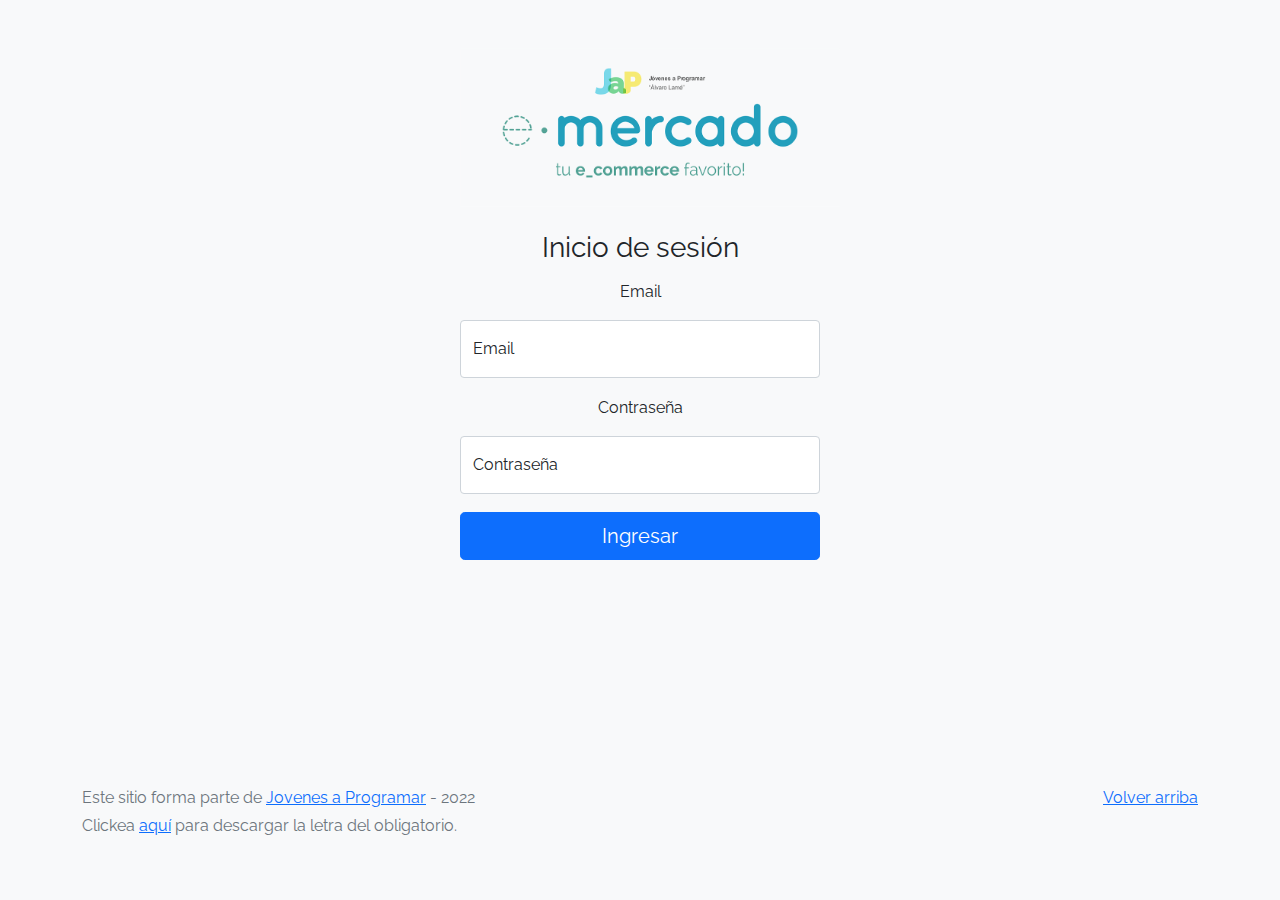
<file: index.html>
<!DOCTYPE html>
<html lang="es">

<head>
  <meta http-equiv="Content-Type" content="text/html; charset=UTF-8">
  <meta name="viewport" content="width=device-width, initial-scale=1, shrink-to-fit=no">
  <title>eMercado - Todo lo que busques está aquí</title>

  <link href="https://fonts.googleapis.com/css?family=Raleway:300,300i,400,400i,700,700i,900,900i" rel="stylesheet">
  <link href="css/bootstrap.min.css" rel="stylesheet">
  <link href="css/styles.css" rel="stylesheet">
</head>

<body>
  <nav class="navbar navbar-expand-lg navbar-dark bg-dark p-1">
    <div class="container">
      <button class="navbar-toggler" type="button" data-bs-toggle="collapse" data-bs-target="#navbarNav"
        aria-controls="navbarNav" aria-expanded="false" aria-label="Toggle navigation">
        <span class="navbar-toggler-icon"></span>
      </button>
      <div class="collapse navbar-collapse" id="navbarNav">
        <ul class="navbar-nav w-100 justify-content-between">
          <li class="nav-item">
            <a class="nav-link active" href="index.html">Inicio</a>
          </li>
          <li class="nav-item">
            <a class="nav-link" href="categories.html">Categorías</a>
          </li>
          <li class="nav-item">
            <a class="nav-link" href="sell.html">Vender</a>
          </li>
          <div class="dropdown">
            <button class="btn btn-secondary dropdown-toggle" type="button" id="dropdownMenuButton1" data-bs-toggle="dropdown" aria-expanded="false">
              <span id="usuario"></span>
            </button>
            <ul class="dropdown-menu" aria-labelledby="dropdownMenuButton1" id="desplegable">
              <li class="divmargin"><a class="dropdown-item" href="cart.html">Mi Carrito</a></li>
              <li class="divmargin"><a class="dropdown-item" href="my-profile.html">Mi Perfil</a></li>
              <li class="divmargin">
                <a href="#" id="usuario"></a>
                <button class="btn btn-danger btnExit" id="Exit">Cerrar Sesión</button>
          </li>
        </ul>
      </div>
    </div>
  </nav>
  <main>
    <div class="jumbotron text-center"></div>
    <div class="album py-5 bg-light">
      <div class="container">
        <div class="row">
          <div class="col-md-4">
            <div class="card mb-4 shadow-sm custom-card cursor-active" id="autos">
              <img class="bd-placeholder-img card-img-top" src="img/cars_index.jpg"
                alt="Imgagen representativa de la categoría 'Autos'">
              <h3 class="m-3">Autos</h3>
              <div class="card-body">
                <p class="card-text">Los mejores precios en autos 0 kilómetro, de alta y media gama.</p>
              </div>
            </div>
          </div>
          <div class="col-md-4">
            <div class="card mb-4 shadow-sm custom-card cursor-active" id="juguetes">
              <img class="bd-placeholder-img card-img-top" src="img/toys_index.jpg"
                alt="Imgagen representativa de la categoría 'Juguetes'">
              <h3 class="m-3">Juguetes</h3>
              <div class="card-body">
                <p class="card-text">Encuentra aquí los mejores precios para niños/as de cualquier edad.</p>
              </div>
            </div>
          </div>
          <div class="col-md-4">
            <div class="card mb-4 shadow-sm custom-card cursor-active" id="muebles">
              <img class="bd-placeholder-img card-img-top" src="img/furniture_index.jpg"
                alt="Imgagen representativa de la categoría 'Muebles'">
              <h3 class="m-3">Muebles</h3>
              <div class="card-body">
                <p class="card-text">Muebles antiguos, nuevos y para ser armados por uno mismo.</p>
              </div>
            </div>
          </div>
        </div>
        <div class="row">
          <a class="btn btn-light btn-lg btn-block" href="categories.html">Y mucho más!</a>
        </div>
      </div>
    </div>
  </main>
  <footer class="text-muted">
    <div class="container">
      <p class="float-end">
        <a href="#">Volver arriba</a>
      </p>
      <p>Este sitio forma parte de <a href="https://jovenesaprogramar.edu.uy/" target="_blank">Jovenes a Programar</a> -
        2022</p>
      <p>Clickea <a target="_blank" href="Letra.pdf">aquí</a> para descargar la letra del obligatorio.</p>
    </div>
  </footer>
  <script src="js/bootstrap.bundle.min.js"></script>
  <script src="js/index.js"></script>
  <script src="js/init.js"></script>
</body>

</html>
</file>
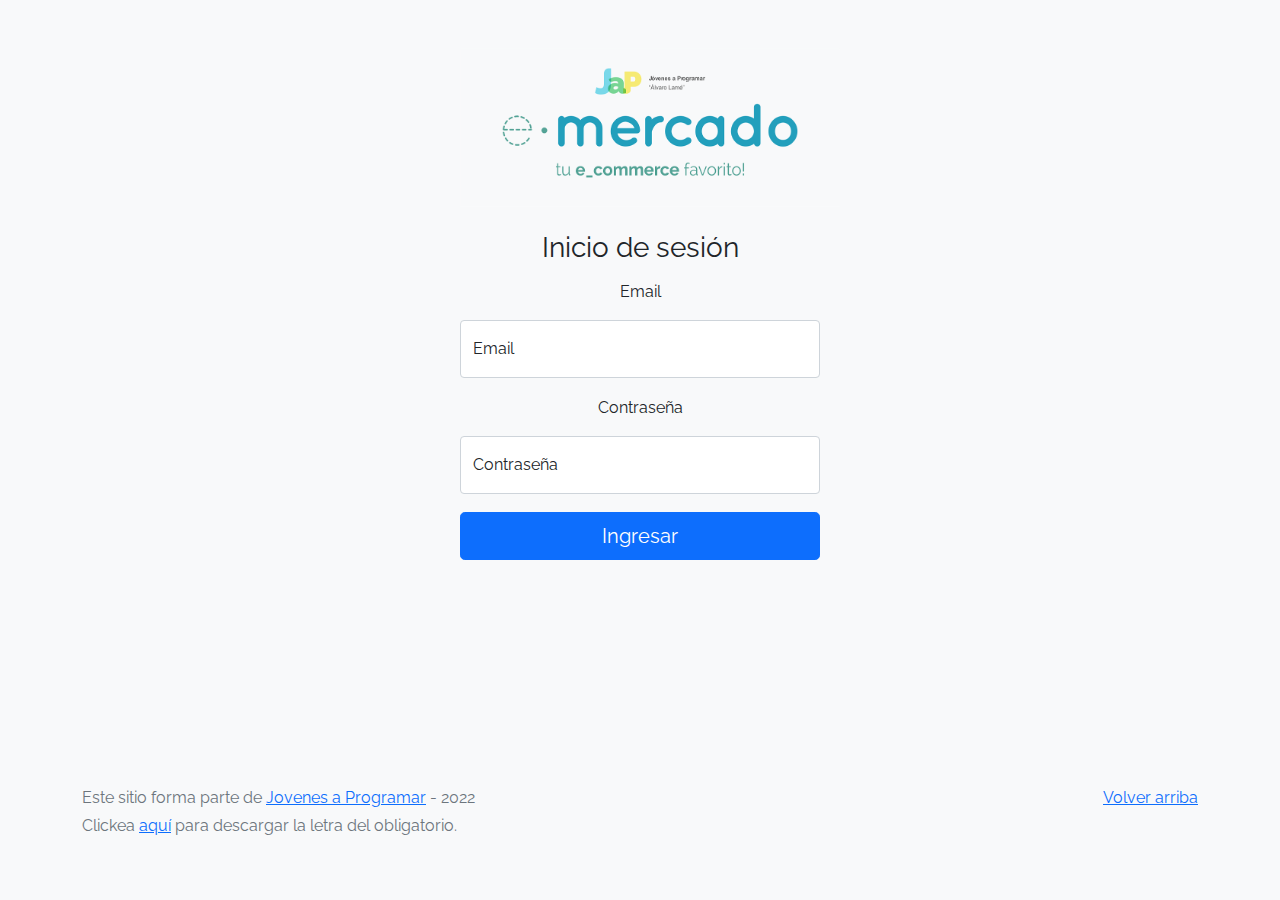
<file: cart.html>
<!DOCTYPE html>
<html lang="es">

<head>
  <meta http-equiv="Content-Type" content="text/html; charset=UTF-8">
  <meta name="viewport" content="width=device-width, initial-scale=1, shrink-to-fit=no">
  <title>eMercado - Todo lo que busques está aquí</title>
  <link href="https://fonts.googleapis.com/css?family=Raleway:300,300i,400,400i,700,700i,900,900i" rel="stylesheet">
  <link href="css/bootstrap.min.css" rel="stylesheet">
  <link href="css/font-awesome.min.css" rel="stylesheet">
  <link href="css/styles.css" rel="stylesheet">
  <script src="js/sweetalert2.all.min.js"></script>






</head>

<body>
  <nav class="navbar navbar-expand-lg navbar-dark bg-dark p-1">
    <div class="container">
      <button class="navbar-toggler" type="button" data-bs-toggle="collapse" data-bs-target="#navbarNav"
        aria-controls="navbarNav" aria-expanded="false" aria-label="Toggle navigation">
        <span class="navbar-toggler-icon"></span>
      </button>
      <div class="collapse navbar-collapse" id="navbarNav">
        <ul class="navbar-nav w-100 justify-content-between">
          <li class="nav-item">
            <a class="nav-link" href="index.html">Inicio</a>
          </li>
          <li class="nav-item">
            <a class="nav-link" href="categories.html">Categorías</a>
          </li>
          <li class="nav-item">
            <a class="nav-link" href="sell.html">Vender</a>
          </li>
          <li class="nav-item">
          </li>
          <div class="dropdown">
            <button class="btn btn-secondary dropdown-toggle" type="button" id="dropdownMenuButton1" data-bs-toggle="dropdown" aria-expanded="false">
              <span id="usuario"></span>
            </button>
            <ul class="dropdown-menu" aria-labelledby="dropdownMenuButton1" id="desplegable">
              <li class="divmargin"><a class="dropdown-item" href="cart.html">Mi Carrito</a></li>
              <li class="divmargin"><a class="dropdown-item" href="my-profile.html">Mi Perfil</a></li>
              <li class="divmargin">
                <a href="#" id="usuario"></a>
                <button class="btn btn-danger btnExit" id="Exit">Cerrar Sesión</button>
          </li>
        </ul>
      </div>
    </div>
  </nav>
  <main>
    <div id="carrito">

    </div>
  </main>
  <footer class="text-muted">
    <div class="container">
      <p class="float-end">
        <a href="#">Volver arriba</a>
      </p>
      <p>Este sitio forma parte de <a href="https://jovenesaprogramar.edu.uy/" target="_blank">Jovenes a Programar</a> -
        2022</p>
      <p>Clickea <a target="_blank" href="Letra.pdf">aquí</a> para descargar la letra del obligatorio.</p>
    </div>
  </footer>
  <div id="spinner-wrapper">
    <div class="lds-ring">
      <div></div>
      <div></div>
      <div></div>
      <div></div>
    </div>
  </div>
  <script src="js/bootstrap.bundle.min.js"></script>
  <script src="js/init.js"></script>
  <script src="js/cart.js"></script>
</body>

</html>
</file>
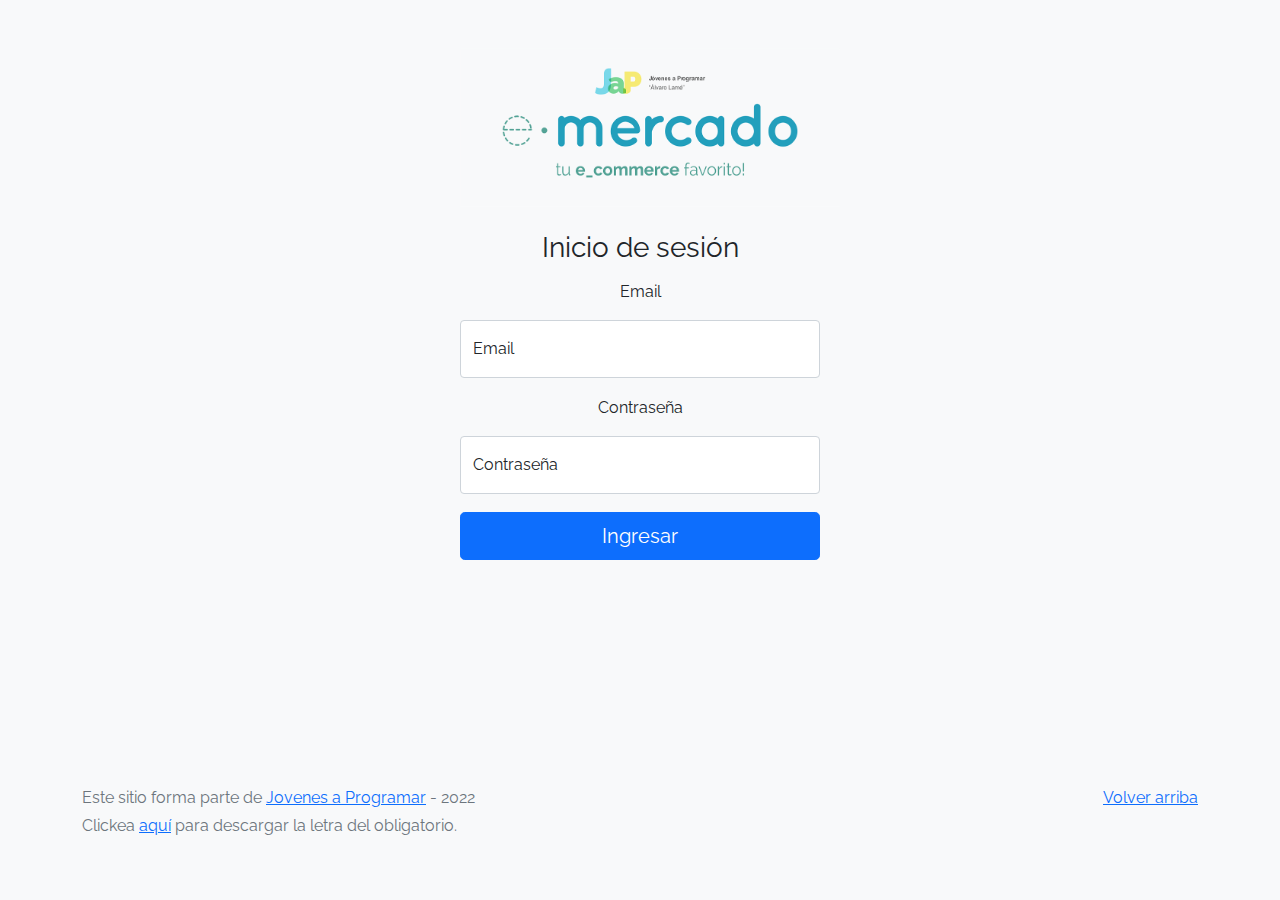
<file: categories.html>
<!DOCTYPE html>
<html lang="es">

<head>
  <meta http-equiv="Content-Type" content="text/html; charset=UTF-8">
  <meta name="viewport" content="width=device-width, initial-scale=1, shrink-to-fit=no">
  <title>eMercado - Todo lo que busques está aquí</title>

  <link href="https://fonts.googleapis.com/css?family=Raleway:300,300i,400,400i,700,700i,900,900i" rel="stylesheet">
  <link href="css/font-awesome.min.css" rel="stylesheet">
  <link href="css/bootstrap.min.css" rel="stylesheet">
  <link href="css/styles.css" rel="stylesheet">
</head>

<body>
  <nav class="navbar navbar-expand-lg navbar-dark bg-dark p-1">
    <div class="container">
      <button class="navbar-toggler" type="button" data-bs-toggle="collapse" data-bs-target="#navbarNav"
        aria-controls="navbarNav" aria-expanded="false" aria-label="Toggle navigation">
        <span class="navbar-toggler-icon"></span>
      </button>
      <div class="collapse navbar-collapse" id="navbarNav">
        <ul class="navbar-nav w-100 justify-content-between">
          <li class="nav-item">
            <a class="nav-link" href="index.html">Inicio</a>
          </li>
          <li class="nav-item">
            <a class="nav-link active" href="categories.html">Categorías</a>
          </li>
          <li class="nav-item">
            <a class="nav-link" href="sell.html">Vender</a>
          </li>
          <div class="dropdown">
            <button class="btn btn-secondary dropdown-toggle" type="button" id="dropdownMenuButton1" data-bs-toggle="dropdown" aria-expanded="false">
              <span id="usuario"></span>
            </button>
            <ul class="dropdown-menu" aria-labelledby="dropdownMenuButton1" id="desplegable">
              <li class="divmargin"><a class="dropdown-item" href="cart.html">Mi Carrito</a></li>
              <li class="divmargin"><a class="dropdown-item" href="my-profile.html">Mi Perfil</a></li>
              <li class="divmargin">
                <a href="#" id="usuario"></a>
                <button class="btn btn-danger btnExit" id="Exit">Cerrar Sesión</button>
          </li>
        </ul>
      </div>
    </div>
  </nav>
  <main class="pb-5">
    <div class="text-center p-4">
      <h2>Categorías</h2>
      <p class="lead">Verás aquí todas las categorías del sitio.</p>
    </div>
    <div class="container">
      <div class="row">
        <div class="col text-end">
          <div class="btn-group btn-group-toggle mb-4" data-bs-toggle="buttons">
            <input type="radio" class="btn-check" name="options" id="sortAsc">
            <label class="btn btn-light" for="sortAsc">A-Z</label>
            <input type="radio" class="btn-check" name="options" id="sortDesc">
            <label class="btn btn-light" for="sortDesc">Z-A</label>
            <input type="radio" class="btn-check" name="options" id="sortByCount" checked>
            <label class="btn btn-light" for="sortByCount"><i class="fas fa-sort-amount-down mr-1"></i></label>
          </div>
        </div>
      </div>
      <div class="row">
        <div class="col-lg-6 offset-lg-6 col-md-12 mb-1 container">
          <div class="row container p-0 m-0">
            <div class="col">
              <p class="font-weight-normal text-end my-2">Cant.</p>
            </div>
            <div class="col">
              <input class="form-control" type="number" placeholder="min." id="rangeFilterCountMin">
            </div>
            <div class="col">
              <input class="form-control" type="number" placeholder="máx." id="rangeFilterCountMax">
            </div>
            <div class="col-3 p-0">
              <div class="btn-group" role="group">
                <button class="btn btn-light btn-block" id="rangeFilterCount">Filtrar</button>
                <button class="btn btn-link btn-sm" id="clearRangeFilter">Limpiar</button>
              </div>
            </div>
          </div>
        </div>
      </div>
      <div class="row">
        <div class="list-group" id="cat-list-container">
        </div>
      </div>
    </div>
  </main>
  <footer class="text-muted">
    <div class="container">
      <p class="float-end">
        <a href="#">Volver arriba</a>
      </p>
      <p>Este sitio forma parte de <a href="https://jovenesaprogramar.edu.uy/" target="_blank">Jovenes a Programar</a> -
        2022</p>
      <p>Clickea <a target="_blank" href="Letra.pdf">aquí</a> para descargar la letra del obligatorio.</p>
    </div>
  </footer>
  <div id="spinner-wrapper">
    <div class="lds-ring">
      <div></div>
      <div></div>
      <div></div>
      <div></div>
    </div>
  </div>
  <script src="js/bootstrap.bundle.min.js"></script>
  <script src="js/init.js"></script>
  <script src="js/categories.js"></script>
</body>

</html>
</file>
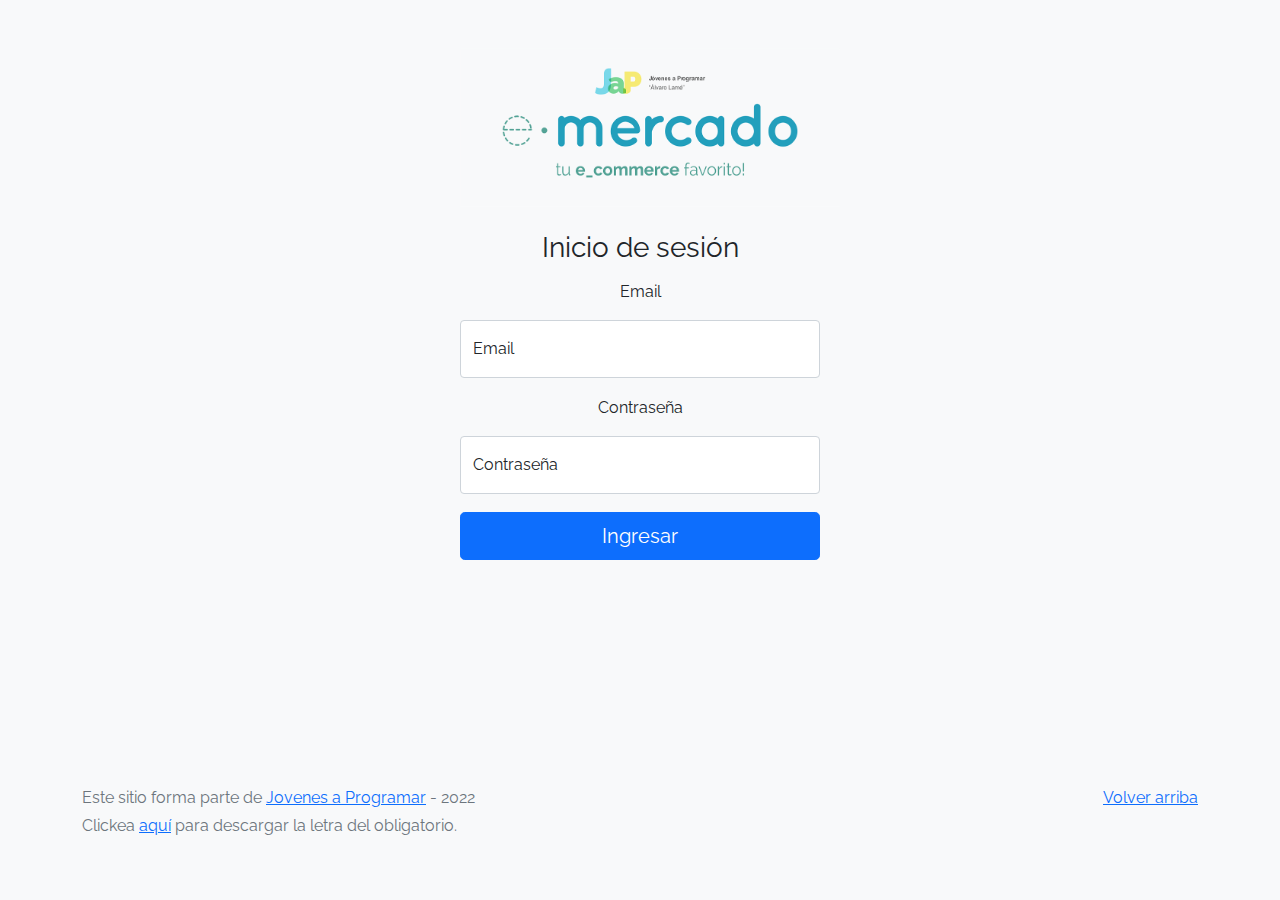
<file: login.html>
<!DOCTYPE html>
<html lang="es">

<head>
  <meta http-equiv="Content-Type" content="text/html; charset=UTF-8">
  <meta name="viewport" content="width=device-width, initial-scale=1, shrink-to-fit=no">
  <title>eMercado - Todo lo que busques está aquí</title>

  <link href="https://fonts.googleapis.com/css?family=Raleway:300,300i,400,400i,700,700i,900,900i" rel="stylesheet">
  <link href="css/bootstrap.min.css" rel="stylesheet">
  <link href="css/styles.css" rel="stylesheet">
  <style>
    body {
      background-color: rgb(248, 249, 250);
    }
  </style>
</head>

<body>
  <main class="mt-5">
    <div class="container">

      <img class="mb-4" src="img/login.png" alt="" width="380">
      <h1 class="h3 mb-3 fw-normal">Inicio de sesión</h1>
      <p>Email</p>
      <div class="form-floating">
        <input type="email" class="form-control" id="floatingInput" placeholder="name@example.com">
        <label for="floatingInput">Email </label>
      </div>
      <p id="alerta" class="alert_text"></p>
      <p>Contraseña</p>
      <div class="form-floating">
        <input type="password" class="form-control" id="floatingPassword" placeholder="Password">
        <label for="floatingPassword">Contraseña</label>
      </div>
      <p id="alerta1" class="alert_text"></p>
      <button class="w-100 btn btn-lg btn-primary" id="boton">Ingresar</button>

    </div>
  </main>
  <footer class="text-muted">
    <div class="container">
      <p class="float-end">
        <a href="#">Volver arriba</a>
      </p>
      <p>Este sitio forma parte de <a href="https://jovenesaprogramar.edu.uy/" target="_blank">Jovenes a Programar</a> -
        2022</p>
      <p>Clickea <a target="_blank" href="Letra.pdf">aquí</a> para descargar la letra del obligatorio.</p>
    </div>
  </footer>
  <script src="js/login.js"></script>
</body>

</html>
</file>
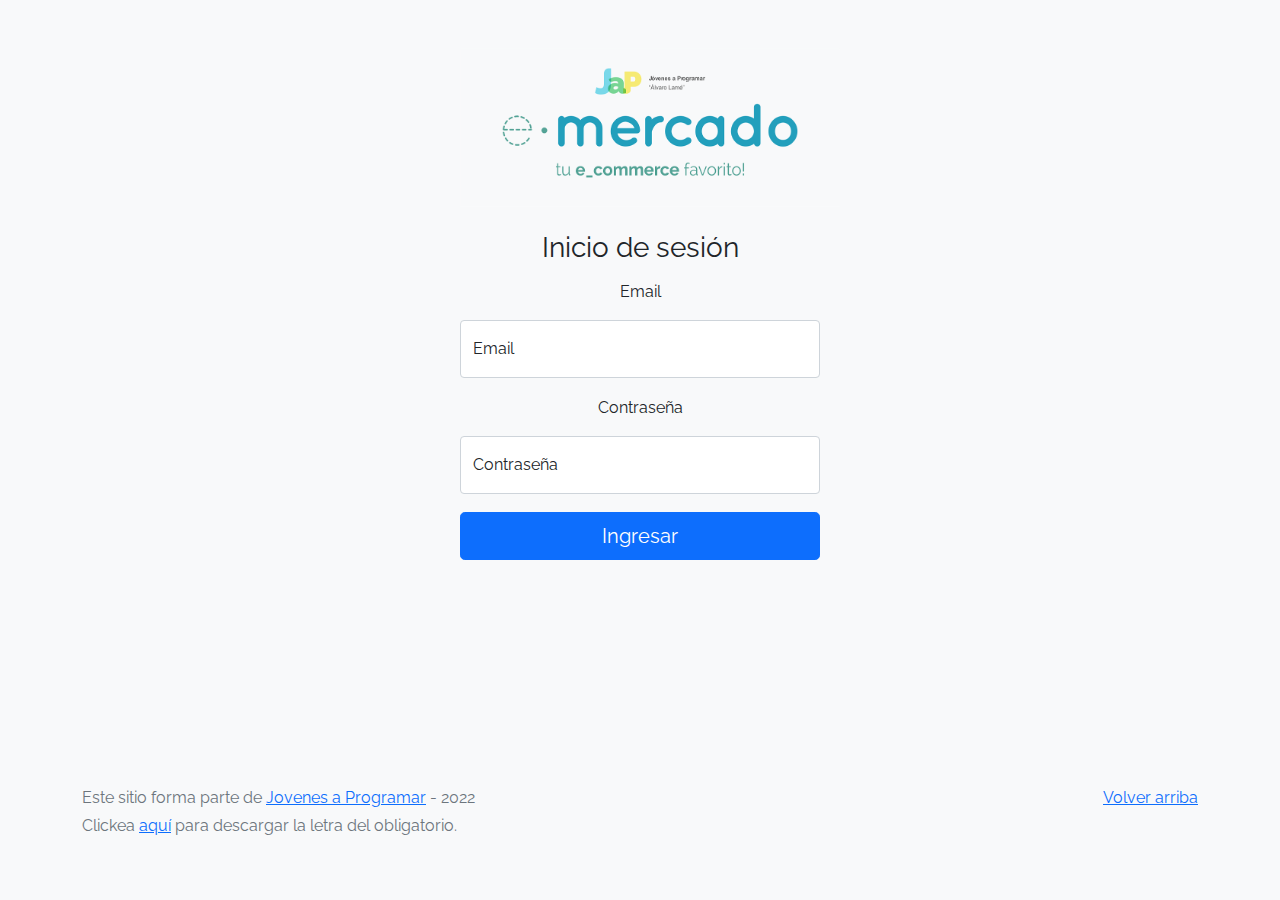
<file: my-profile.html>
<!DOCTYPE html>
<html lang="es">

<head>
  <meta http-equiv="Content-Type" content="text/html; charset=UTF-8">
  <meta name="viewport" content="width=device-width, initial-scale=1, shrink-to-fit=no">
  <title>eMercado - Todo lo que busques está aquí</title>
  <link href="https://fonts.googleapis.com/css?family=Raleway:300,300i,400,400i,700,700i,900,900i" rel="stylesheet">
  <link href="css/bootstrap.min.css" rel="stylesheet">
  <link href="css/styles.css" rel="stylesheet">
  <style>
    .bd-placeholder-img {
      font-size: 1.125rem;
      text-anchor: middle;
      -webkit-user-select: none;
      -moz-user-select: none;
      -ms-user-select: none;
      user-select: none;
    }

    @media (min-width: 768px) {
      .bd-placeholder-img-lg {
        font-size: 3.5rem;
      }
    }
  </style>
</head>

<body>
  <nav class="navbar navbar-expand-lg navbar-dark bg-dark p-1">
    <div class="container">
      <button class="navbar-toggler" type="button" data-bs-toggle="collapse" data-bs-target="#navbarNav"
        aria-controls="navbarNav" aria-expanded="false" aria-label="Toggle navigation">
        <span class="navbar-toggler-icon"></span>
      </button>
      <div class="collapse navbar-collapse" id="navbarNav">
        <ul class="navbar-nav w-100 justify-content-between">
          <li class="nav-item">
            <a class="nav-link" href="index.html">Inicio</a>
          </li>
          <li class="nav-item">
            <a class="nav-link" href="categories.html">Categorías</a>
          </li>
          <li class="nav-item">
            <a class="nav-link" href="sell.html">Vender</a>
          </li>
          <div class="dropdown">
            <button class="btn btn-secondary dropdown-toggle" type="button" id="dropdownMenuButton1" data-bs-toggle="dropdown" aria-expanded="false">
              <span id="usuario"></span>
            </button>
            <ul class="dropdown-menu" aria-labelledby="dropdownMenuButton1" id="desplegable">
              <li class="divmargin"><a class="dropdown-item" href="cart.html">Mi Carrito</a></li>
              <li class="divmargin"><a class="dropdown-item" href="my-profile.html">Mi Perfil</a></li>
              <li class="divmargin">
                <a href="#" id="usuario"></a>
                <button class="btn btn-danger btnExit" id="Exit">Cerrar Sesión</button>
          </li>
        </ul>
      </div>
    </div>
  </nav>
  <main>
    <div class="divperfil">
      <h4>Perfil</h4>
      <hr>
        <form name="form" id="perfil" action="#" method="get" class="row mt-4">
        <div class="divperfil2">
          <label for="" class="form-label">Primer Nombre*</label>
          <input type="text" id="nombre1" class="form-control" >
          <div class="invalid-feedback">
            Debe ingresar su nombre.
          </div>
        </div>
        <div class="divperfil2">
          <label for="" class="form-label">Segundo Nombre</label>
          <input type="text" id="nombre2" class="form-control">
        </div>
        <div class="divperfil2">
          <label for="" class="form-label">Primer Apellido*</label>
          <input type="text" id="apellido1" class="form-control">
          <div class="invalid-feedback">
            Debe ingresar su apellido.
          </div>
        </div>
        <div class="divperfil2">
          <label for="" class="form-label">Segundo Apellido</label>
          <input type="text" id="apellido2" class="form-control">
        </div>
        <div class="divperfil2">
          <label for="" class="form-label">Correo Electrónico*</label>
          <input type="email" id="email" class="form-control">
          <div class="invalid-feedback">
            Debe ingresar su correo.
          </div>
        </div>
        <div class="divperfil2">
          <label for="" class="form-label">Telefono</label>
          <input type="number" id="telefono" class="form-control">
        </div>
        <hr>
        <button class="btn btn-primary" type="submit" id="regBtn">Actualizar Perfil</button>
        </form>
    </div>
  </main>
  <footer class="text-muted">
    <div class="container">
      <p class="float-end">
        <a href="#">Volver arriba</a>
      </p>
      <p>Este sitio forma parte de <a href="https://jovenesaprogramar.edu.uy/" target="_blank">Jovenes a Programar</a> -
        2022</p>
      <p>Clickea <a target="_blank" href="Letra.pdf">aquí</a> para descargar la letra del obligatorio.</p>
    </div>
  </footer>
  <script src="js/bootstrap.bundle.min.js"></script>
  <script src="js/init.js"></script>
  <script src="js/my-profile.js"></script>
</body>

</html>
</file>
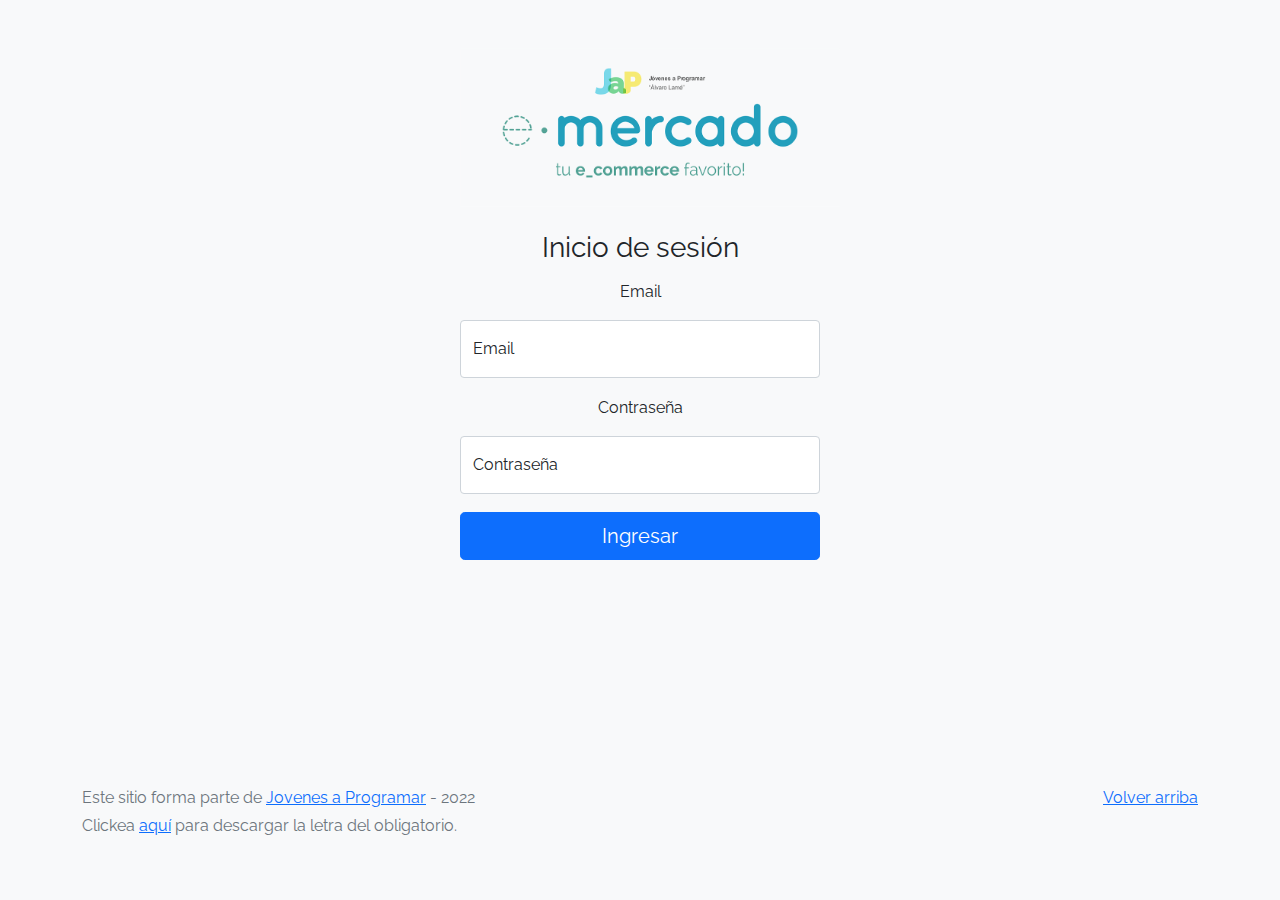
<file: product-info.html>
<!DOCTYPE html>
<html lang="es">

<head>
  <meta http-equiv="Content-Type" content="text/html; charset=UTF-8">
  <meta name="viewport" content="width=device-width, initial-scale=1, shrink-to-fit=no">
  <title>eMercado - Todo lo que busques está aquí</title>

  <link href="https://fonts.googleapis.com/css?family=Raleway:300,300i,400,400i,700,700i,900,900i" rel="stylesheet">
  <link href="css/font-awesome.min.css" rel="stylesheet">
  <link href="css/bootstrap.min.css" rel="stylesheet">
  <link href="css/styles.css" rel="stylesheet">
  <link rel="stylesheet" href="https://cdnjs.cloudflare.com/ajax/libs/font-awesome/4.7.0/css/font-awesome.min.css">
</head>

<body>
  <nav class="navbar navbar-expand-lg navbar-dark bg-dark p-1">
    <div class="container">
      <button class="navbar-toggler" type="button" data-bs-toggle="collapse" data-bs-target="#navbarNav"
        aria-controls="navbarNav" aria-expanded="false" aria-label="Toggle navigation">
        <span class="navbar-toggler-icon"></span>
      </button>
      <div class="collapse navbar-collapse" id="navbarNav">
        <ul class="navbar-nav w-100 justify-content-between">
          <li class="nav-item">
            <a class="nav-link" href="index.html">Inicio</a>
          </li>
          <li class="nav-item">
            <a class="nav-link" href="categories.html">Categorías</a>
          </li>
          <li class="nav-item">
            <a class="nav-link" href="sell.html">Vender</a>
          </li>
          <div class="dropdown">
            <button class="btn btn-secondary dropdown-toggle" type="button" id="dropdownMenuButton1" data-bs-toggle="dropdown" aria-expanded="false">
              <span id="usuario"></span>
            </button>
            <ul class="dropdown-menu" aria-labelledby="dropdownMenuButton1" id="desplegable">
              <li class="divmargin"><a class="dropdown-item" href="cart.html">Mi Carrito</a></li>
              <li class="divmargin"><a class="dropdown-item" href="my-profile.html">Mi Perfil</a></li>
              <li class="divmargin">
                <a href="#" id="usuario"></a>
                <button class="btn btn-danger btnExit" id="Exit">Cerrar Sesión</button>
              </li>
            </ul>
          </div>
        </ul>
      </div>
    </div>
  </nav>
  <main>
    <div id="product_information" class="divmargin"></div>
    <div id="comentarios" class="divmargin"></div>
    <div class="divmargin">
      <h2>Productos Relacionados</h2>
      <div  class="divmargin" id="relatedProducts">
      </div>
    </div>
  </main>
  <footer class="text-muted">
    <div class="container">
      <p class="float-end">
        <a href="#">Volver arriba</a>
      </p>
      <p>Este sitio forma parte de <a href="https://jovenesaprogramar.edu.uy/" target="_blank">Jovenes a Programar</a> -
        2022</p>
      <p>Clickea <a target="_blank" href="Letra.pdf">aquí</a> para descargar la letra del obligatorio.</p>
    </div>
  </footer>
  <div id="spinner-wrapper">
    <div class="lds-ring">
      <div></div>
      <div></div>
      <div></div>
      <div></div>
    </div>
  </div>
  <script src="js/bootstrap.bundle.min.js"></script>
  <script src="js/init.js"></script>
  <script src="js/product-info.js"></script>
</body>

</html>
</file>
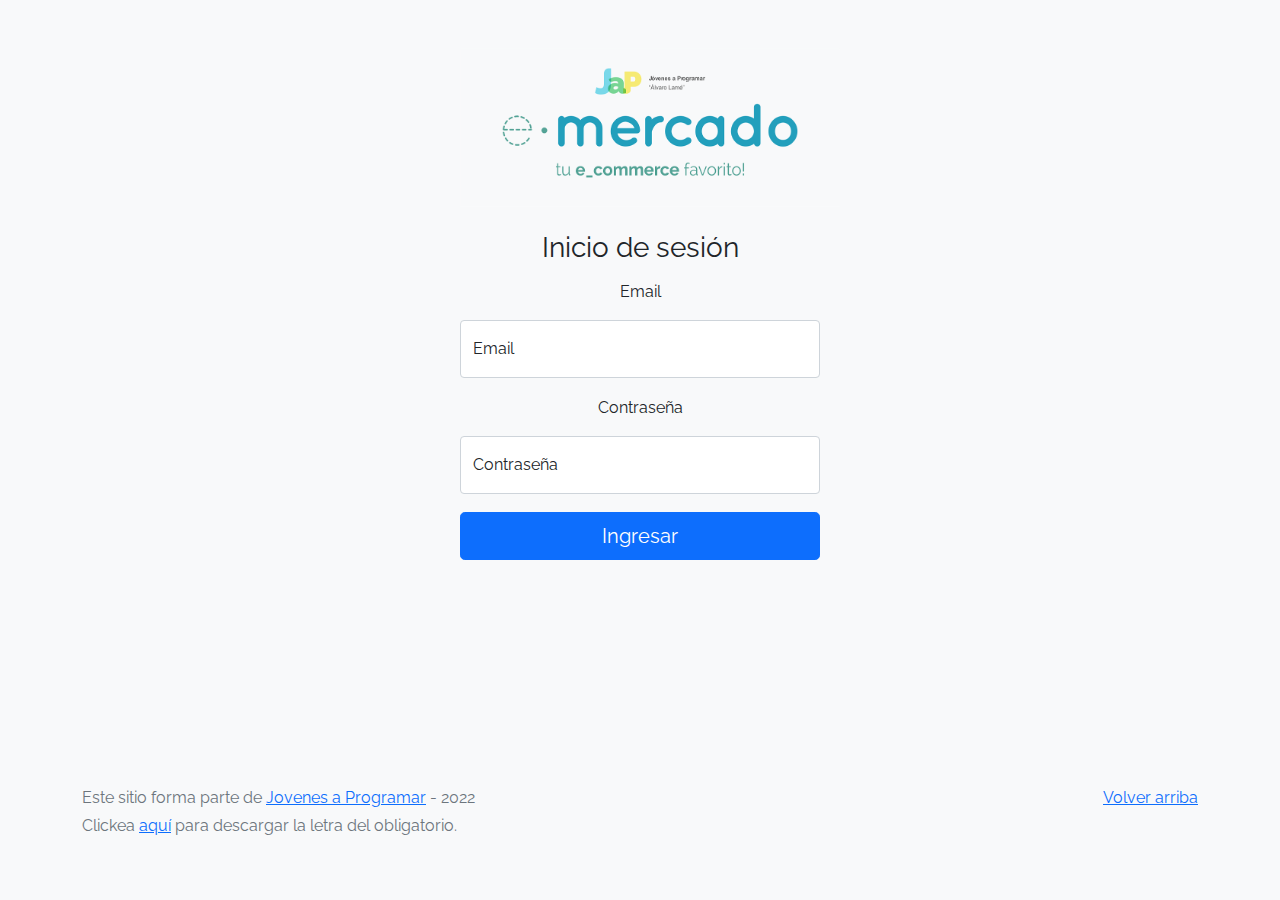
<file: products.html>
<!DOCTYPE html>
<html lang="es">

<head>
  <meta http-equiv="Content-Type" content="text/html; charset=UTF-8">
  <meta name="viewport" content="width=device-width, initial-scale=1, shrink-to-fit=no">
  <title>eMercado - Todo lo que busques está aquí</title>

  <link href="https://fonts.googleapis.com/css?family=Raleway:300,300i,400,400i,700,700i,900,900i" rel="stylesheet">
  <link href="css/font-awesome.min.css" rel="stylesheet">
  <link href="css/bootstrap.min.css" rel="stylesheet">
  <link href="css/styles.css" rel="stylesheet">
</head>

<body>
  <nav class="navbar navbar-expand-lg navbar-dark bg-dark p-1">
    <div class="container">
      <button class="navbar-toggler" type="button" data-bs-toggle="collapse" data-bs-target="#navbarNav"
        aria-controls="navbarNav" aria-expanded="false" aria-label="Toggle navigation">
        <span class="navbar-toggler-icon"></span>
      </button>
      <div class="collapse navbar-collapse" id="navbarNav">
        <ul class="navbar-nav w-100 justify-content-between">
          <li class="nav-item">
            <a class="nav-link" href="index.html">Inicio</a>
          </li>
          <li class="nav-item">
            <a class="nav-link" href="categories.html">Categorías</a>
          </li>
          <li class="nav-item">
            <a class="nav-link" href="sell.html">Vender</a>
          </li>
          <div class="dropdown">
            <button class="btn btn-secondary dropdown-toggle" type="button" id="dropdownMenuButton1" data-bs-toggle="dropdown" aria-expanded="false">
              <span id="usuario"></span>
            </button>
            <ul class="dropdown-menu" aria-labelledby="dropdownMenuButton1" id="desplegable">
              <li class="divmargin"><a class="dropdown-item" href="cart.html">Mi Carrito</a></li>
              <li class="divmargin"><a class="dropdown-item" href="my-profile.html">Mi Perfil</a></li>
              <li class="divmargin">
                <a href="#" id="usuario"></a>
                <button class="btn btn-danger btnExit" id="Exit">Cerrar Sesión</button>
          </li>
        </ul>
      </div>
    </div>
  </nav>
  
  <main class="pb-5">

    <div class="text-center p-4">
      <h2>Productos</h2>
      <p class="lead" id="producto"></p>
    </div>
    <div class="container">
      <div class="row">
        <div class="col text-end">
          <div class="btn-group btn-group-toggle mb-4" data-bs-toggle="buttons">
            <input type="radio" class="btn-check" name="options" id="sortAsc">
            <label class="btn btn-light" for="sortAsc">$ &darr; a &uarr;</label>
            <input type="radio" class="btn-check" name="options" id="sortDesc">
            <label class="btn btn-light" for="sortDesc">$ &uarr; a &darr;</label>
            <input type="radio" class="btn-check" name="options" id="sortByCount" checked>
            <label class="btn btn-light" for="sortByCount"><i class="fas fa-sort-amount-down mr-1"></i></label>
          </div>
        </div>
      </div>
      <div class="row">
        <div class="col-lg-6 offset-lg-6 col-md-12 mb-1 container">
          <div class="row container p-0 m-0">
            <div class="col">
              <p class="font-weight-normal text-end my-2">Costo</p>
            </div>
            <div class="col">
              <input class="form-control" type="number" placeholder="min." id="rangeFilterPriceMin">
            </div>
            <div class="col">
              <input class="form-control" type="number" placeholder="máx." id="rangeFilterPriceMax">
            </div>
            <div class="col-3 p-0">
              <div class="btn-group" role="group">
                <button class="btn btn-light btn-block" id="rangeFilterPrice">Filtrar</button>
                <button class="btn btn-link btn-sm" id="clearRangeFilter">Limpiar</button>
              </div>
            </div>
          </div>
        </div>
      </div>
    <div id="prod-list-container"></div>
  </main>
  
  <footer class="text-muted">
    <div class="container">
      <p class="float-end">
        <a href="#">Volver arriba</a>
      </p>
      <p>Este sitio forma parte de <a href="https://jovenesaprogramar.edu.uy/" target="_blank">Jovenes a Programar</a> -
        2022</p>
      <p>Clickea <a target="_blank" href="Letra.pdf">aquí</a> para descargar la letra del obligatorio.</p>
    </div>
  </footer>
  <div id="spinner-wrapper">
    <div class="lds-ring">
      <div></div>
      <div></div>
      <div></div>
      <div></div>
    </div>
  </div>
  <script src="js/bootstrap.bundle.min.js"></script>
  <script src="js/init.js"></script>
  <script src="js/products.js"></script>
</body>

</html>
</file>
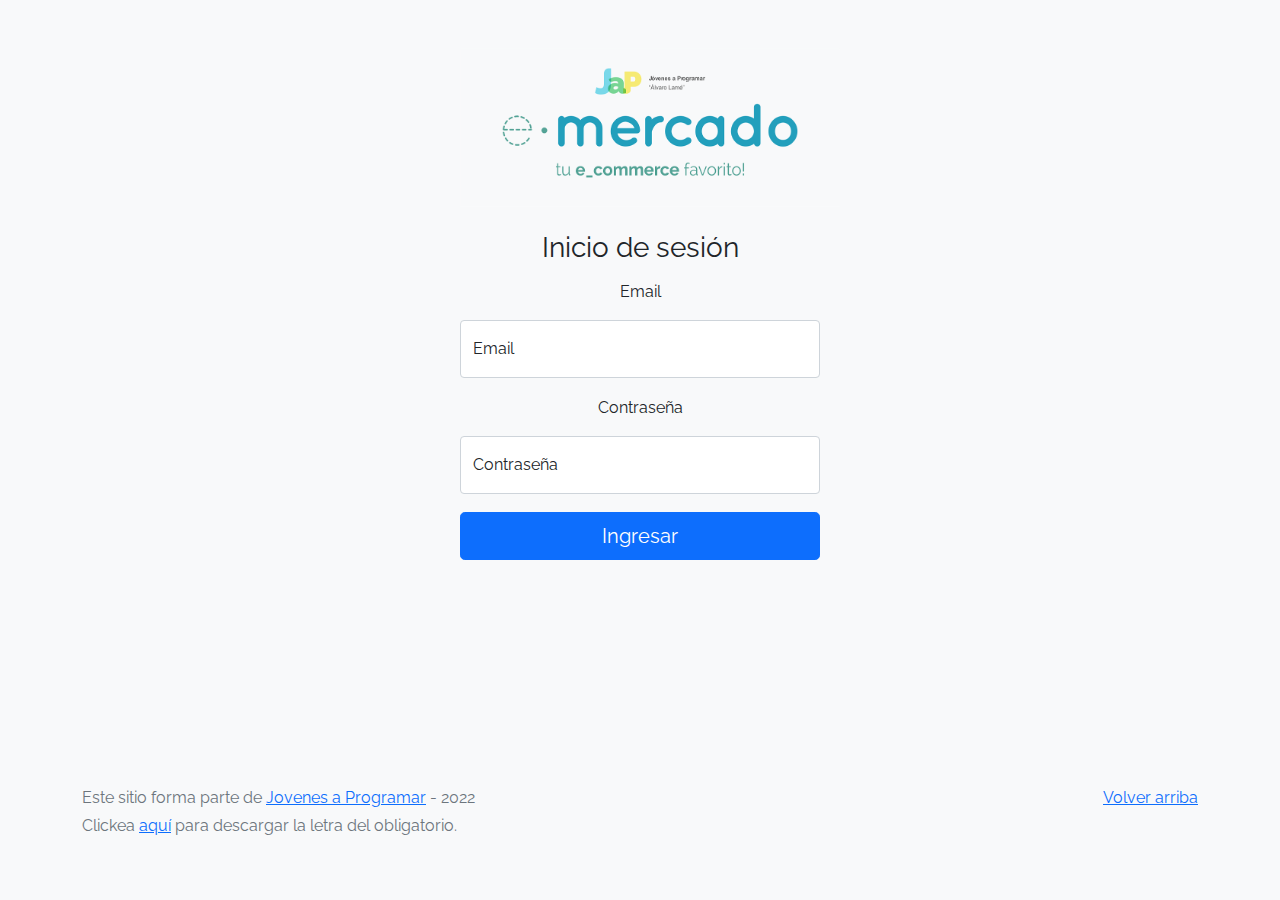
<file: sell.html>
<!DOCTYPE html>
<html lang="es">

<head>
  <meta http-equiv="Content-Type" content="text/html; charset=UTF-8">
  <meta name="viewport" content="width=device-width, initial-scale=1, shrink-to-fit=no">
  <title>eMercado - Todo lo que busques está aquí</title>
  <link href="https://fonts.googleapis.com/css?family=Raleway:300,300i,400,400i,700,700i,900,900i" rel="stylesheet">
  <link href="css/bootstrap.min.css" rel="stylesheet">
  <link href="css/dropzone.css" rel="stylesheet">
  <link href="css/styles.css" rel="stylesheet">
</head>

<body>
  <nav class="navbar navbar-expand-lg navbar-dark bg-dark p-1">
    <div class="container">
      <button class="navbar-toggler" type="button" data-bs-toggle="collapse" data-bs-target="#navbarNav"
        aria-controls="navbarNav" aria-expanded="false" aria-label="Toggle navigation">
        <span class="navbar-toggler-icon"></span>
      </button>
      <div class="collapse navbar-collapse" id="navbarNav">
        <ul class="navbar-nav w-100 justify-content-between">
          <li class="nav-item">
            <a class="nav-link" href="index.html">Inicio</a>
          </li>
          <li class="nav-item">
            <a class="nav-link" href="categories.html">Categorías</a>
          </li>
          <li class="nav-item">
            <a class="nav-link active" href="sell.html">Vender</a>
          </li>
          <li class="nav-item">
            <a href="#" id="usuario"></a>
            <button class="btn btn-danger btnExit" id="Exit">Cerrar Sesión</button>
          </li>
        </ul>
      </div>
    </div>
  </nav>
  <div class="container">
    <div class="text-center p-4">
      <h2>Vender</h2>
      <p class="lead">Ingresa los datos del artículo a vender.</p>
    </div>
    <div class="row justify-content-md-center">
      <div class="col-md-8 order-md-1">
        <h4 class="mb-3">Información del producto</h4>
        <form class="needs-validation" id="sell-info">
          <div class="row">
            <div class="col-md-6 mb-3">
              <label for="productName">Nombre</label>
              <input type="text" class="form-control" id="productName" value="" name="productName">
              <div class="invalid-feedback">
                Ingresa un nombre
              </div>
            </div>
          </div>
          <div class="row">
            <div class="col-md-8 order-md-1">
              <label>Imágenes</label>
              <div class="needsclick dz-clickable" id="file-upload">
                <div class="dz-message needsclick">
                  Arrastra tus fotos aquí<br>
                </div>
              </div>
            </div>
          </div>
          <div class="row">
            <div class="col-md-12 mb-3">
              <label for="productDescription">Descripción</label>
              <textarea name="productDescription" class="form-control" id="productDescription"></textarea>
            </div>
          </div>
          <div class="row">
            <div class="col-md-3 mb-3">
              <label for="productCostInput">Costo</label>
              <input type="number" name="productCostInput" class="form-control" id="productCostInput" placeholder="" required="" value="0"
                min="0">
              <div class="invalid-feedback">
                El costo debe ser mayor que 0.
              </div>
            </div>
            <div class="col-md-4 mb-3">
              <label for="productCurrency">Moneda</label>
              <select name="productCurrency" class="form-select custom-select d-block w-100" id="productCurrency" required>
                <option value="" hidden selected>Seleccionar moneda</option>
                <option>Pesos Uruguayos (UYU)</option>
                <option>Dólares (USD)</option>
              </select>
              <div class="invalid-feedback">
                Ingresa una categoría válida.
              </div>
            </div>
          </div>
          <div class="row">
            <div class="col-md-7 mb-3">
              <label for="productCategory">Categoría</label>
              <select name="productCategory" class="custom-select form-select d-block w-100" id="productCategory">
                <option value="">Elija la categoría...</option>
                <option>Autos</option>
                <option>Juguetes</option>
                <option>Muebles</option>
                <option>Herramientas</option>
                <option>Computadoras</option>
                <option>Vestimenta</option>
              </select>
              <div class="invalid-feedback">
                Por favor ingresa una categoría válida.
              </div>
            </div>
          </div>
          <div class="row">
            <div class="col-md-3 mb-3">
              <label for="productCountInput">Cantidad en stock</label>
              <input type="number" name="productCountInput" class="form-control" id="productCountInput"  required value="1"
                min="0">
              <div class="invalid-feedback">
                La cantidad es requerida.
              </div>
            </div>
          </div>
          <hr class="mb-4">
          <h5 class="mb-3">Tipo de publicación</h5>
          <div class="d-block my-3">
            <div class="custom-control custom-radio">
              <input id="goldradio" name="publicationType" type="radio" class="custom-control-input" checked=""
                required="">
              <label class="custom-control-label" for="goldradio">Gold (13%)</label>
            </div>
            <div class="custom-control custom-radio">
              <input id="premiumradio" name="publicationType" type="radio" class="custom-control-input" required="">
              <label class="custom-control-label" for="premiumradio">Premium (7%)</label>
            </div>
            <div class="custom-control custom-radio">
              <input id="standardradio" name="publicationType" type="radio" class="custom-control-input" required="">
              <label class="custom-control-label" for="standardradio">Estándar (3%)</label>
            </div>
            <div class="row">
              <button type="button" class="m-1 btn btn-link" data-bs-toggle="modal"
                data-bs-target="#contidionsModal">Ver
                condiciones</button>
            </div>
          </div>
          <hr class="mb-4">
          <h4 class="mb-3">Costos</h4>
          <ul class="list-group mb-3">
            <li class="list-group-item d-flex justify-content-between lh-condensed">
              <div>
                <h6 class="my-0">Precio</h6>
                <small class="text-muted">Unitario del producto</small>
              </div>
              <span class="text-muted" id="productCostText">-</span>
            </li>
            <li class="list-group-item d-flex justify-content-between lh-condensed">
              <div>
                <h6 class="my-0">Porcentaje</h6>
                <small class="text-muted">Según el tipo de publicación</small>
              </div>
              <span class="text-muted" id="comissionText">-</span>
            </li>
            <li class="list-group-item d-flex justify-content-between">
              <span>Total ($)</span>
              <strong id="totalCostText">-</strong>
            </li>
          </ul>
          <hr class="mb-4">
          <button class="btn btn-primary btn-lg" type="submit">Vender</button>
        </form>
      </div>
    </div>
  </div>
  <footer class="text-muted">
    <div class="container">
      <p class="float-end">
        <a href="#">Volver arriba</a>
      </p>
      <p>Este sitio forma parte de <a href="https://jovenesaprogramar.edu.uy/" target="_blank">Jovenes a Programar</a> -
        2022</p>
      <p>Clickea <a target="_blank" href="Letra.pdf">aquí</a> para descargar la letra del obligatorio.</p>
    </div>
  </footer>

  <div class="alert alert-primary-dismissible fade" id="alertResult" role="alert">
    <span id="resultSpan"></span>
  </div>

  <div class="modal fade" tabindex="-1" role="dialog" id="contidionsModal">
    <div class="modal-dialog" role="document">
      <div class="modal-content">
        <div class="modal-header">
          <h5 class="modal-title">Condiciones de publicación</h5>
        </div>
        <div class="modal-body">
          <div class="container">
            <div class="row">
              <h5 class="text-warning">Gold (13%)</h5>
              <p class="muted text-justify">Tu producto se verá de forma promocionada en portada, además de las
                condiciones de Premium y Estándar.</p>
            </div>
            <hr>
            <div class="row">
              <h5 class="text-primary">Premium (7%)</h5>
              <p class="muted text-justify">Se mostrará el producto en los primeros lugares de resultados de búsqueda,
                así cómo cuando se ingrese a la categoría que pertenezca.</p>
            </div>
            <hr>
            <div class="row">
              <h5 class="text-secondary">Estándar (3%)</h5>
              <p class="muted text-justify">El producto se listará en la categoría correspondiente, así como en los
                resultados de búsquedas que coincidan con las palabras claves en el nombre.</p>
            </div>
          </div>
        </div>
        <div class="modal-footer">
          <button type="button" class="btn btn-primary" data-bs-dismiss="modal">Cerrar</button>
        </div>
      </div>
    </div>
  </div>
  <div id="spinner-wrapper">
    <div class="lds-ring">
      <div></div>
      <div></div>
      <div></div>
      <div></div>
    </div>
  </div>
  <script src="js/bootstrap.bundle.min.js"></script>
  <script src="js/dropzone.js"></script>
  <script src="js/init.js"></script>
  <script src="js/sell.js"></script>
</body>

</html>
</file>
<file: css/styles.css>
.jumbotron,
.card-body,
.container,
.site-header {
  font-family: 'Raleway', serif !important;
}

.jumbotron .display-4 {
  font-weight: bold;
}
.normal{
  font-weight:normal;
}

.fuerte{
  font-weight: 600;
}

.tab {
  margin: auto;
  width: 60%;
  padding: 10px;
  }



.title_tab{
  text-align: center;
  margin-top: 15px;
}

.title_tab_2{
  text-align: left;
  margin-top: 15px;
}

th, td {
  width: 70%;
  text-align: center;
  padding: 5px;
}

.imag_tab {
  width: 30%;
}

.divperfil{
  width: 40%;
  margin: auto;
  padding: 10px;
}

.divperfil2{
  width: 50%;
  margin: auto;
  padding: 10px;
}
.divmargin {
  margin-left: 5%;
  margin-top: 5%;
}

.spanright {
float: right;
}

.divmargin2 {
  margin-left: 5%;
  border-width: 0.2px;
  padding: 10px;
  border-style:groove;
  border-color: rgb(202, 202, 202);
  margin-right: 10%;
}

.imag {
  width: 18%;
  margin-left: 3%;
  margin-right: 3%;
}

.alert_text {
  color: red;
}

.form-floating {
  margin-bottom: 5%;
}

.form{
  border: 1px solid gray;
  border-radius: 3px;
}

.mt-5{
  text-align: center;
  margin-left: 35%;
  margin-right: 35%;
}

.usuario{
  text-decoration: underline;
  color: gray;
}

nav a {
  text-decoration: none;
}

.bd-placeholder-img {
  font-size: 1.125rem;
  text-anchor: middle;
  -webkit-user-select: none;
  -moz-user-select: none;
  -ms-user-select: none;
  user-select: none;
}

@media (min-width: 768px) {
  .bd-placeholder-img-lg {
    font-size: 3.5rem;
  }
}

.jumbotron {
  height: 50vh;
  padding: 5em inherit;
  margin-bottom: 0;
  background-color: #53C0FB;
  background: url('../img/cover_back.png');
  background-size: cover;
  background-position: center;
  background-repeat: no-repeat;
  color: black;
  font-weight: bold;
}

@media (min-width: 768px) {
  .jumbotron {
    padding-top: 6rem;
    padding-bottom: 6rem;
  }
}

.jumbotron p:last-child {
  margin-bottom: 0;
}

.jumbotron-heading {
  font-weight: 300;
}

.jumbotron .container {
  max-width: 40rem;
  background-color: rgba(255, 255, 255, 0.5);
  border-radius: 10px;
  text-shadow: 1px 1px 2px grey;
}

.jumbotron .lead {
  font-size: 38px;
}

footer {
  padding-top: 3rem;
  padding-bottom: 3rem;
}

footer p {
  margin-bottom: .25rem;
}

.site-header a {
  color: white;
  transition: ease-in-out color .15s;
}

.site-header .dropdown-menu a {
  color: black;
}

.dropzone {
  border: 2px dashed #0087F7;
  border-radius: 5px;
  background: white;
}

.img-fit {
  max-height: 100%;
}

.alert {
  position: fixed;
  top: 80px;
  width: 50%;
  left: 50%;
  transform: translate(-50%, 0);
}

.lds-ring {
  display: inline-block;
  position: relative;
  width: 64px;
  height: 64px;
  top: 50%;
  left: 50%;
}

.cursor-active {
  cursor: pointer;
}

.left {
  float: left;
  padding: 4px;
  background-color: rgba(255, 255, 255, 0.5);
}

.lds-ring div {
  box-sizing: border-box;
  display: block;
  position: absolute;
  width: 51px;
  height: 51px;
  margin: 6px;
  border: 6px solid #fff;
  border-radius: 50%;
  animation: lds-ring 1.2s cubic-bezier(0.5, 0, 0.5, 1) infinite;
  border-color: #fff transparent transparent transparent;
}

.lds-ring div:nth-child(1) {
  animation-delay: -0.45s;
}

.lds-ring div:nth-child(2) {
  animation-delay: -0.3s;
}

.lds-ring div:nth-child(3) {
  animation-delay: -0.15s;
}

@keyframes lds-ring {
  0% {
    transform: rotate(0deg);
  }

  100% {
    transform: rotate(360deg);
  }
}

.signin {
  width: 100%;
  max-width: 330px;
  padding: 15px;
  margin: auto;
}

#spinner-wrapper {
  position: fixed;
  background-color: rgba(0, 0, 0, 0.5);
  width: 100%;
  height: 100%;
  top: 0;
  left: 0;
  z-index: 1021;
  display: none;
}

main {
  min-height: calc(100vh - 210px);
}

a.custom-card,
a.custom-card:hover {
  color: inherit;
  text-decoration: inherit;
}

.checked {
  color: orange;
}
</file>
<file: css/dropzone.css>
/*
 * The MIT License
 * Copyright (c) 2012 Matias Meno <m@tias.me>
 */
.dropzone, .dropzone * {
  box-sizing: border-box; }

.dropzone {
  position: relative; }
  .dropzone .dz-preview {
    position: relative;
    display: inline-block;
    width: 120px;
    margin: 0.5em; }
    .dropzone .dz-preview .dz-progress {
      display: block;
      height: 15px;
      border: 1px solid #aaa; }
      .dropzone .dz-preview .dz-progress .dz-upload {
        display: block;
        height: 100%;
        width: 0;
        background: green; }
    .dropzone .dz-preview .dz-error-message {
      color: red;
      display: none; }
    .dropzone .dz-preview.dz-error .dz-error-message, .dropzone .dz-preview.dz-error .dz-error-mark {
      display: block; }
    .dropzone .dz-preview.dz-success .dz-success-mark {
      display: block; }
    .dropzone .dz-preview .dz-error-mark, .dropzone .dz-preview .dz-success-mark {
      position: absolute;
      display: none;
      left: 30px;
      top: 30px;
      width: 54px;
      height: 58px;
      left: 50%;
      margin-left: -27px; }

@-webkit-keyframes passing-through {
  0% {
    opacity: 0;
    -webkit-transform: translateY(40px);
    -moz-transform: translateY(40px);
    -ms-transform: translateY(40px);
    -o-transform: translateY(40px);
    transform: translateY(40px); }
  30%, 70% {
    opacity: 1;
    -webkit-transform: translateY(0px);
    -moz-transform: translateY(0px);
    -ms-transform: translateY(0px);
    -o-transform: translateY(0px);
    transform: translateY(0px); }
  100% {
    opacity: 0;
    -webkit-transform: translateY(-40px);
    -moz-transform: translateY(-40px);
    -ms-transform: translateY(-40px);
    -o-transform: translateY(-40px);
    transform: translateY(-40px); } }
@-moz-keyframes passing-through {
  0% {
    opacity: 0;
    -webkit-transform: translateY(40px);
    -moz-transform: translateY(40px);
    -ms-transform: translateY(40px);
    -o-transform: translateY(40px);
    transform: translateY(40px); }
  30%, 70% {
    opacity: 1;
    -webkit-transform: translateY(0px);
    -moz-transform: translateY(0px);
    -ms-transform: translateY(0px);
    -o-transform: translateY(0px);
    transform: translateY(0px); }
  100% {
    opacity: 0;
    -webkit-transform: translateY(-40px);
    -moz-transform: translateY(-40px);
    -ms-transform: translateY(-40px);
    -o-transform: translateY(-40px);
    transform: translateY(-40px); } }
@keyframes passing-through {
  0% {
    opacity: 0;
    -webkit-transform: translateY(40px);
    -moz-transform: translateY(40px);
    -ms-transform: translateY(40px);
    -o-transform: translateY(40px);
    transform: translateY(40px); }
  30%, 70% {
    opacity: 1;
    -webkit-transform: translateY(0px);
    -moz-transform: translateY(0px);
    -ms-transform: translateY(0px);
    -o-transform: translateY(0px);
    transform: translateY(0px); }
  100% {
    opacity: 0;
    -webkit-transform: translateY(-40px);
    -moz-transform: translateY(-40px);
    -ms-transform: translateY(-40px);
    -o-transform: translateY(-40px);
    transform: translateY(-40px); } }
@-webkit-keyframes slide-in {
  0% {
    opacity: 0;
    -webkit-transform: translateY(40px);
    -moz-transform: translateY(40px);
    -ms-transform: translateY(40px);
    -o-transform: translateY(40px);
    transform: translateY(40px); }
  30% {
    opacity: 1;
    -webkit-transform: translateY(0px);
    -moz-transform: translateY(0px);
    -ms-transform: translateY(0px);
    -o-transform: translateY(0px);
    transform: translateY(0px); } }
@-moz-keyframes slide-in {
  0% {
    opacity: 0;
    -webkit-transform: translateY(40px);
    -moz-transform: translateY(40px);
    -ms-transform: translateY(40px);
    -o-transform: translateY(40px);
    transform: translateY(40px); }
  30% {
    opacity: 1;
    -webkit-transform: translateY(0px);
    -moz-transform: translateY(0px);
    -ms-transform: translateY(0px);
    -o-transform: translateY(0px);
    transform: translateY(0px); } }
@keyframes slide-in {
  0% {
    opacity: 0;
    -webkit-transform: translateY(40px);
    -moz-transform: translateY(40px);
    -ms-transform: translateY(40px);
    -o-transform: translateY(40px);
    transform: translateY(40px); }
  30% {
    opacity: 1;
    -webkit-transform: translateY(0px);
    -moz-transform: translateY(0px);
    -ms-transform: translateY(0px);
    -o-transform: translateY(0px);
    transform: translateY(0px); } }
@-webkit-keyframes pulse {
  0% {
    -webkit-transform: scale(1);
    -moz-transform: scale(1);
    -ms-transform: scale(1);
    -o-transform: scale(1);
    transform: scale(1); }
  10% {
    -webkit-transform: scale(1.1);
    -moz-transform: scale(1.1);
    -ms-transform: scale(1.1);
    -o-transform: scale(1.1);
    transform: scale(1.1); }
  20% {
    -webkit-transform: scale(1);
    -moz-transform: scale(1);
    -ms-transform: scale(1);
    -o-transform: scale(1);
    transform: scale(1); } }
@-moz-keyframes pulse {
  0% {
    -webkit-transform: scale(1);
    -moz-transform: scale(1);
    -ms-transform: scale(1);
    -o-transform: scale(1);
    transform: scale(1); }
  10% {
    -webkit-transform: scale(1.1);
    -moz-transform: scale(1.1);
    -ms-transform: scale(1.1);
    -o-transform: scale(1.1);
    transform: scale(1.1); }
  20% {
    -webkit-transform: scale(1);
    -moz-transform: scale(1);
    -ms-transform: scale(1);
    -o-transform: scale(1);
    transform: scale(1); } }
@keyframes pulse {
  0% {
    -webkit-transform: scale(1);
    -moz-transform: scale(1);
    -ms-transform: scale(1);
    -o-transform: scale(1);
    transform: scale(1); }
  10% {
    -webkit-transform: scale(1.1);
    -moz-transform: scale(1.1);
    -ms-transform: scale(1.1);
    -o-transform: scale(1.1);
    transform: scale(1.1); }
  20% {
    -webkit-transform: scale(1);
    -moz-transform: scale(1);
    -ms-transform: scale(1);
    -o-transform: scale(1);
    transform: scale(1); } }
#file-upload, #file-upload * {
  box-sizing: border-box; }

#file-upload {
  min-height: 150px;
  border: 2px dashed silver;
  border-radius: 5px;
  background: white;
margin-bottom: 10px;}
  #file-upload.dz-clickable {
    cursor: pointer; }
    #file-upload.dz-clickable * {
      cursor: default; }
    #file-upload.dz-clickable .dz-message, #file-upload.dz-clickable .dz-message * {
      cursor: pointer; }
  #file-upload.dz-started .dz-message {
    display: none; }
  #file-upload.dz-drag-hover {
    border-style: solid; }
    #file-upload.dz-drag-hover .dz-message {
      opacity: 0.5; }
  #file-upload .dz-message {
    text-align: center;
    margin: 4em 0; }
  #file-upload .dz-preview {
    position: relative;
    display: inline-block;
    vertical-align: top;
    margin: 16px;
    min-height: 100px; }
    #file-upload .dz-preview:hover {
      z-index: 1000; }
      #file-upload .dz-preview:hover .dz-details {
        opacity: 1; }
    #file-upload .dz-preview.dz-file-preview .dz-image {
      border-radius: 20px;
      background: #999;
      background: linear-gradient(to bottom, #eee, #ddd); }
    #file-upload .dz-preview.dz-file-preview .dz-details {
      opacity: 1; }
    #file-upload .dz-preview.dz-image-preview {
      background: white; }
      #file-upload .dz-preview.dz-image-preview .dz-details {
        -webkit-transition: opacity 0.2s linear;
        -moz-transition: opacity 0.2s linear;
        -ms-transition: opacity 0.2s linear;
        -o-transition: opacity 0.2s linear;
        transition: opacity 0.2s linear; }
    #file-upload .dz-preview .dz-remove {
      font-size: 14px;
      text-align: center;
      display: block;
      cursor: pointer;
      border: none; }
      #file-upload .dz-preview .dz-remove:hover {
        text-decoration: underline; }
    #file-upload .dz-preview:hover .dz-details {
      opacity: 1; }
    #file-upload .dz-preview .dz-details {
      z-index: 20;
      position: absolute;
      top: 0;
      left: 0;
      opacity: 0;
      font-size: 13px;
      min-width: 100%;
      max-width: 100%;
      padding: 2em 1em;
      text-align: center;
      color: rgba(0, 0, 0, 0.9);
      line-height: 150%; }
      #file-upload .dz-preview .dz-details .dz-size {
        margin-bottom: 1em;
        font-size: 16px; }
      #file-upload .dz-preview .dz-details .dz-filename {
        white-space: nowrap; }
        #file-upload .dz-preview .dz-details .dz-filename:hover span {
          border: 1px solid rgba(200, 200, 200, 0.8);
          background-color: rgba(255, 255, 255, 0.8); }
        #file-upload .dz-preview .dz-details .dz-filename:not(:hover) {
          overflow: hidden;
          text-overflow: ellipsis; }
          #file-upload .dz-preview .dz-details .dz-filename:not(:hover) span {
            border: 1px solid transparent; }
      #file-upload .dz-preview .dz-details .dz-filename span, #file-upload .dz-preview .dz-details .dz-size span {
        background-color: rgba(255, 255, 255, 0.4);
        padding: 0 0.4em;
        border-radius: 3px; }
    #file-upload .dz-preview:hover .dz-image img {
      -webkit-transform: scale(1.05, 1.05);
      -moz-transform: scale(1.05, 1.05);
      -ms-transform: scale(1.05, 1.05);
      -o-transform: scale(1.05, 1.05);
      transform: scale(1.05, 1.05);
      -webkit-filter: blur(8px);
      filter: blur(8px); }
    #file-upload .dz-preview .dz-image {
      border-radius: 20px;
      overflow: hidden;
      width: 120px;
      height: 120px;
      position: relative;
      display: block;
      z-index: 10; }
      #file-upload .dz-preview .dz-image img {
        display: block; }
    #file-upload .dz-preview.dz-success .dz-success-mark {
      -webkit-animation: passing-through 3s cubic-bezier(0.77, 0, 0.175, 1);
      -moz-animation: passing-through 3s cubic-bezier(0.77, 0, 0.175, 1);
      -ms-animation: passing-through 3s cubic-bezier(0.77, 0, 0.175, 1);
      -o-animation: passing-through 3s cubic-bezier(0.77, 0, 0.175, 1);
      animation: passing-through 3s cubic-bezier(0.77, 0, 0.175, 1); }
    #file-upload .dz-preview.dz-error .dz-error-mark {
      opacity: 1;
      -webkit-animation: slide-in 3s cubic-bezier(0.77, 0, 0.175, 1);
      -moz-animation: slide-in 3s cubic-bezier(0.77, 0, 0.175, 1);
      -ms-animation: slide-in 3s cubic-bezier(0.77, 0, 0.175, 1);
      -o-animation: slide-in 3s cubic-bezier(0.77, 0, 0.175, 1);
      animation: slide-in 3s cubic-bezier(0.77, 0, 0.175, 1); }
    #file-upload .dz-preview .dz-success-mark, #file-upload .dz-preview .dz-error-mark {
      pointer-events: none;
      opacity: 0;
      z-index: 500;
      position: absolute;
      display: block;
      top: 50%;
      left: 50%;
      margin-left: -27px;
      margin-top: -27px; }
      #file-upload .dz-preview .dz-success-mark svg, #file-upload .dz-preview .dz-error-mark svg {
        display: block;
        width: 54px;
        height: 54px; }
    #file-upload .dz-preview.dz-processing .dz-progress {
      opacity: 1;
      -webkit-transition: all 0.2s linear;
      -moz-transition: all 0.2s linear;
      -ms-transition: all 0.2s linear;
      -o-transition: all 0.2s linear;
      transition: all 0.2s linear; }
    #file-upload .dz-preview.dz-complete .dz-progress {
      opacity: 0;
      -webkit-transition: opacity 0.4s ease-in;
      -moz-transition: opacity 0.4s ease-in;
      -ms-transition: opacity 0.4s ease-in;
      -o-transition: opacity 0.4s ease-in;
      transition: opacity 0.4s ease-in; }
    #file-upload .dz-preview:not(.dz-processing) .dz-progress {
      -webkit-animation: pulse 6s ease infinite;
      -moz-animation: pulse 6s ease infinite;
      -ms-animation: pulse 6s ease infinite;
      -o-animation: pulse 6s ease infinite;
      animation: pulse 6s ease infinite; }
    #file-upload .dz-preview .dz-progress {
      opacity: 1;
      z-index: 1000;
      pointer-events: none;
      position: absolute;
      height: 16px;
      left: 50%;
      top: 50%;
      margin-top: -8px;
      width: 80px;
      margin-left: -40px;
      background: rgba(255, 255, 255, 0.9);
      -webkit-transform: scale(1);
      border-radius: 8px;
      overflow: hidden; }
      #file-upload .dz-preview .dz-progress .dz-upload {
        background: #333;
        background: linear-gradient(to bottom, #666, #444);
        position: absolute;
        top: 0;
        left: 0;
        bottom: 0;
        width: 0;
        -webkit-transition: width 300ms ease-in-out;
        -moz-transition: width 300ms ease-in-out;
        -ms-transition: width 300ms ease-in-out;
        -o-transition: width 300ms ease-in-out;
        transition: width 300ms ease-in-out; }
    #file-upload .dz-preview.dz-error .dz-error-message {
      display: block; }
    #file-upload .dz-preview.dz-error:hover .dz-error-message {
      opacity: 1;
      pointer-events: auto; }
    #file-upload .dz-preview .dz-error-message {
      pointer-events: none;
      z-index: 1000;
      position: absolute;
      display: block;
      display: none;
      opacity: 0;
      -webkit-transition: opacity 0.3s ease;
      -moz-transition: opacity 0.3s ease;
      -ms-transition: opacity 0.3s ease;
      -o-transition: opacity 0.3s ease;
      transition: opacity 0.3s ease;
      border-radius: 8px;
      font-size: 13px;
      top: 130px;
      left: -10px;
      width: 140px;
      background: #be2626;
      background: linear-gradient(to bottom, #be2626, #a92222);
      padding: 0.5em 1.2em;
      color: white; }
      #file-upload .dz-preview .dz-error-message:after {
        content: '';
        position: absolute;
        top: -6px;
        left: 64px;
        width: 0;
        height: 0;
        border-left: 6px solid transparent;
        border-right: 6px solid transparent;
        border-bottom: 6px solid #be2626; }

#file-upload .dz-preview.dz-error .dz-error-message, #file-upload .dz-preview.dz-error .dz-error-mark{
  display: none;
}
</file>
